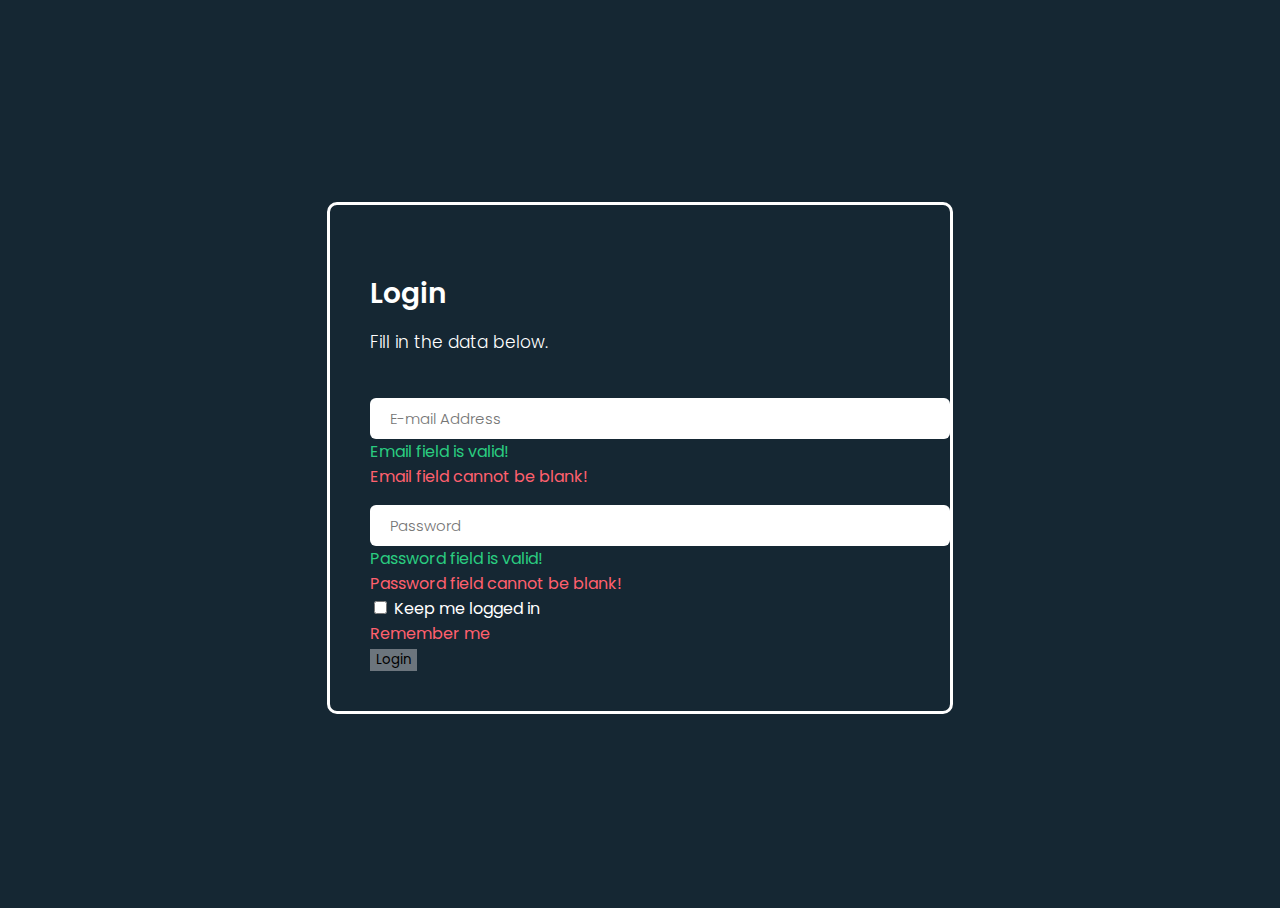
<file: front-end/login.html>
<!doctype html>
<html lang="en">
  <head>
    <!-- Required meta tags -->
    <meta charset="utf-8">
    <meta name="viewport" content="width=device-width, initial-scale=1">
    <link rel="stylesheet" type="text/css" href="style.css" />    <!-- Bootstrap CSS -->
    <link href="https://cdn.jsdelivr.net/npm/bootstrap@5.0.2/dist/css/bootstrap.min.css" rel="stylesheet" integrity="sha384-EVSTQN3/azprG1Anm3QDgpJLIm9Nao0Yz1ztcQTwFspd3yD65VohhpuuCOmLASjC" crossorigin="anonymous">

    <title>Hello, world!</title>
  </head>
  <body>
    <div class="form-body bg-dark">
        <div class="row">
            <div class="form-holder ">
                <div class="form-content p-5">
                    <div class="form-items">
                        <h3>Login</h3>
                        <p>Fill in the data below.</p>
                        <form class="requires-validation" novalidate>


                            <div class="col-md-12">
                                <input class="form-control" type="email" name="email" placeholder="E-mail Address" required>
                                 <div class="valid-feedback">Email field is valid!</div>
                                 <div class="invalid-feedback">Email field cannot be blank!</div>
                            </div>


                           <div class="col-md-12">
                              <input class="form-control" type="password" name="password" placeholder="Password" required>
                               <div class="valid-feedback">Password field is valid!</div>
                               <div class="invalid-feedback">Password field cannot be blank!</div>
                           </div>

                        <div class="form-check p-3">
                          <input class="form-check-input" type="checkbox" value="" id="invalidCheck" required>
                          <label class="form-check-label">Keep me logged in</label>
                         <div class="invalid-feedback">Remember me</div>
                        </div>
                  

                            <div class="form-button mt-3">
                                <button id="submit" type="submit" class="btn btn-primary">Login</button>
                            </div>
                        </form>
                    </div>
                </div>
            </div>
        </div>
    </div>

    <!-- Option 1: Bootstrap Bundle with Popper -->
    <script src="https://cdn.jsdelivr.net/npm/bootstrap@5.0.2/dist/js/bootstrap.bundle.min.js" integrity="sha384-MrcW6ZMFYlzcLA8Nl+NtUVF0sA7MsXsP1UyJoMp4YLEuNSfAP+JcXn/tWtIaxVXM" crossorigin="anonymous"></script>

    <!-- Option 2: Separate Popper and Bootstrap JS -->
    <!--
    <script src="https://cdn.jsdelivr.net/npm/@popperjs/core@2.9.2/dist/umd/popper.min.js" integrity="sha384-IQsoLXl5PILFhosVNubq5LC7Qb9DXgDA9i+tQ8Zj3iwWAwPtgFTxbJ8NT4GN1R8p" crossorigin="anonymous"></script>
    <script src="https://cdn.jsdelivr.net/npm/bootstrap@5.0.2/dist/js/bootstrap.min.js" integrity="sha384-cVKIPhGWiC2Al4u+LWgxfKTRIcfu0JTxR+EQDz/bgldoEyl4H0zUF0QKbrJ0EcQF" crossorigin="anonymous"></script>
    -->
  </body>
</html>
</file>
<file: front-end/style.css>
@import url('https://fonts.googleapis.com/css2?family=Poppins:wght@300;400;500;700;900&display=swap');

*, body {
    font-family: 'Poppins', sans-serif;
    font-weight: 400;
    -webkit-font-smoothing: antialiased;
    text-rendering: optimizeLegibility;
    -moz-osx-font-smoothing: grayscale;
}

html, body {
    height: 100%;
    background-color: #152733;
    overflow: hidden;
}


.form-holder {
      display: flex;
      flex-direction: column;
      justify-content: center;
      align-items: center;
      text-align: center;
      min-height: 100vh;
}

.form-holder .form-content {
    position: relative;
    text-align: center;
    display: -webkit-box;
    display: -moz-box;
    display: -ms-flexbox;
    display: -webkit-flex;
    display: flex;
    -webkit-justify-content: center;
    justify-content: center;
    -webkit-align-items: center;
    align-items: center;
    padding: 60px;
}

.form-content .form-items {
    border: 3px solid #fff;
    padding: 40px;
    display: inline-block;
    width: 100%;
    min-width: 540px;
    -webkit-border-radius: 10px;
    -moz-border-radius: 10px;
    border-radius: 10px;
    text-align: left;
    -webkit-transition: all 0.4s ease;
    transition: all 0.4s ease;
}

.form-content h3 {
    color: #fff;
    text-align: left;
    font-size: 28px;
    font-weight: 600;
    margin-bottom: 5px;
}

.form-content h3.form-title {
    margin-bottom: 30px;
}

.form-content p {
    color: #fff;
    text-align: left;
    font-size: 17px;
    font-weight: 300;
    line-height: 20px;
    margin-bottom: 30px;
}


.form-content label, .was-validated .form-check-input:invalid~.form-check-label, .was-validated .form-check-input:valid~.form-check-label{
    color: #fff;
}

.form-content input[type=text], .form-content input[type=password], .form-content input[type=email], .form-content select {
    width: 100%;
    padding: 9px 20px;
    text-align: left;
    border: 0;
    outline: 0;
    border-radius: 6px;
    background-color: #fff;
    font-size: 15px;
    font-weight: 300;
    color: #8D8D8D;
    -webkit-transition: all 0.3s ease;
    transition: all 0.3s ease;
    margin-top: 16px;
}


.btn-primary{
    background-color: #6C757D;
    outline: none;
    border: 0px;
     box-shadow: none;
}

.btn-primary:hover, .btn-primary:focus, .btn-primary:active{
    background-color: #495056;
    outline: none !important;
    border: none !important;
     box-shadow: none;
}

.form-content textarea {
    position: static !important;
    width: 100%;
    padding: 8px 20px;
    border-radius: 6px;
    text-align: left;
    background-color: #fff;
    border: 0;
    font-size: 15px;
    font-weight: 300;
    color: #8D8D8D;
    outline: none;
    resize: none;
    height: 120px;
    -webkit-transition: none;
    transition: none;
    margin-bottom: 14px;
}

.form-content textarea:hover, .form-content textarea:focus {
    border: 0;
    background-color: #ebeff8;
    color: #8D8D8D;
}

.mv-up{
    margin-top: -9px !important;
    margin-bottom: 8px !important;
}

.invalid-feedback{
    color: #ff606e;
}

.valid-feedback{
   color: #2acc80;
}
</file>
